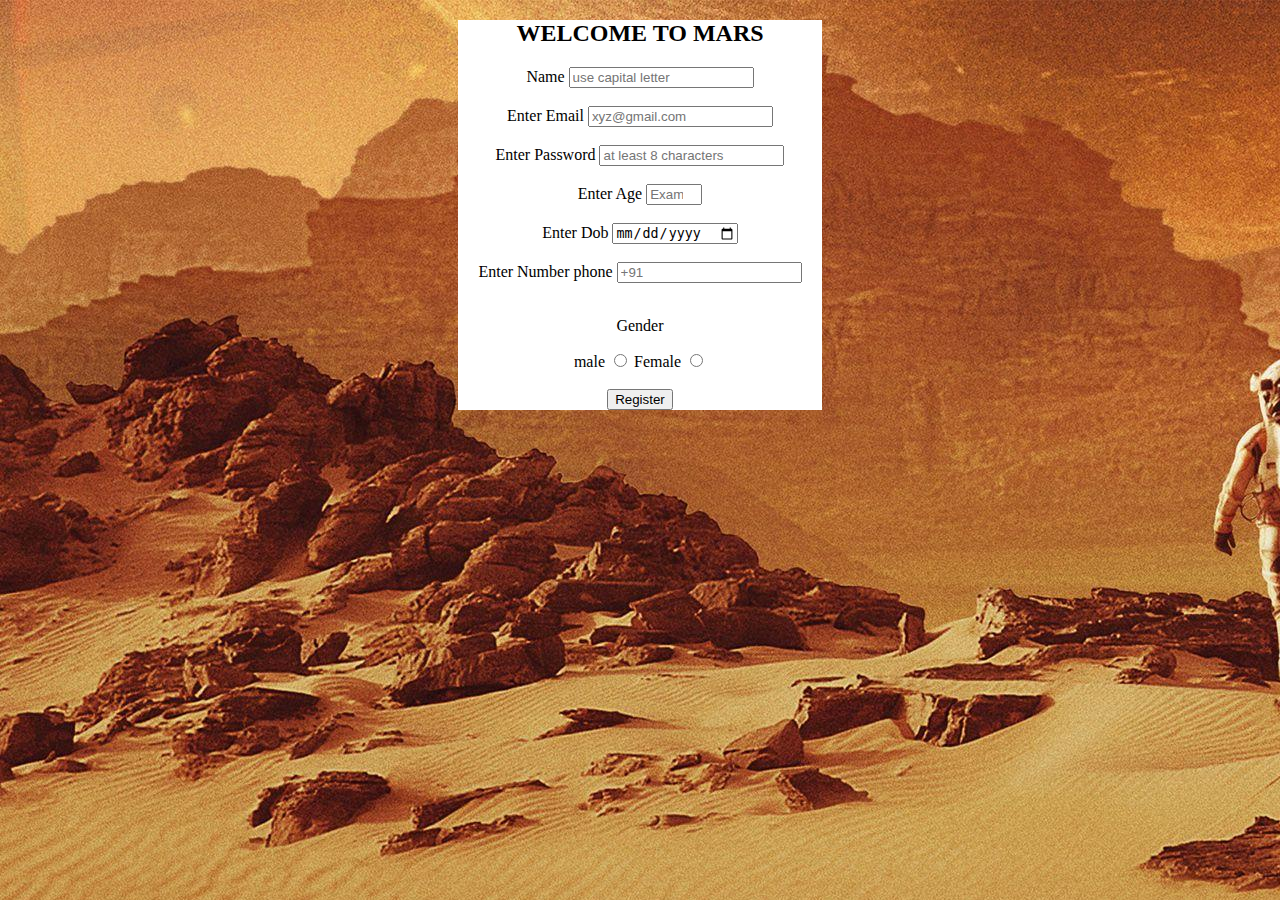
<file: index.html>
<!DOCTYPE html>
<html lang="en">
<head>
    <meta charset="UTF-8">
    <meta name="viewport" content="width=device-width, initial-scale=1.0">
    <title>Register</title>
    <link rel="stylesheet" href="style.css">
</head>
<body>
    <main>
        <div  class="reg">
            <center>
            <form action="formlogin.html">
                <h2>WELCOME TO MARS</h2>
                <label for="Name"> Name</label>
                <input type="text" placeholder="use capital letter" name="" maxlength="50" minlength="10" />
                <br/><br/>

                <label for="email">Enter Email</label>
                <input type="email"  placeholder="xyz@gmail.com" />
                <br/><br/>

                <label for="password"> Enter Password</label>
                <input type="password" placeholder="at least 8 characters" minlength="8" maxlength="20" /> 
                <br/><br/>
                
                <label for="Age">Enter Age</label>
                <input type="Number" placeholder="Example=22" min="18" max="55" />
                <br/><br/>

                <label for="Dob"> Enter Dob</label>
                <input type="date" />
                <br/><br/>

                <label for="phone"> Enter Number phone</label>
                <input type="tel" placeholder="+91" />
                <br/><br/>
                 
                <p> Gender</p>
                <label for="Male">male</label>
                <input type="radio" Name="gender"/>
                <label for="Female">Female</label>
                <input type="radio" Name="gender" />
                <br/><br/>
                <input type="submit" name="submit" value="Register"/>
             </form>
             </center>
        </div>
    </main>
</body>
</html>
</file>
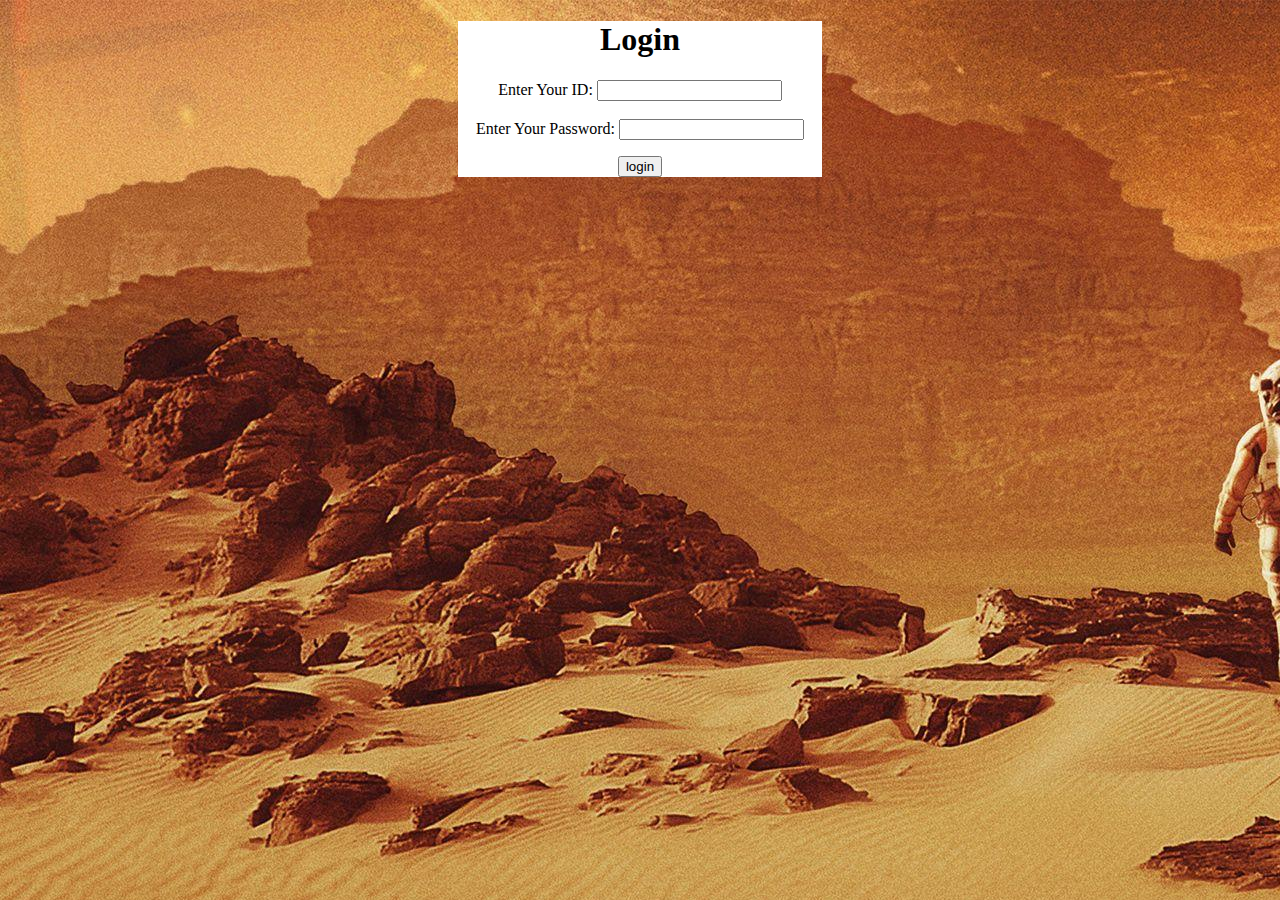
<file: formlogin.html>
<!DOCTYPE html>
<html lang="en">
<head>
    <meta charset="UTF-8">
    <meta name="viewport" content="width=device-width, initial-scale=1.0">
    <title>Document</title>
    <link rel="stylesheet" href="style.css">
</head>
<body>
    <main>
        <div class="login">
    <form action="../index.html" method="post" enctype="multipart/form-data" class="" id="">
        <center>
            <h1>Login</h1>
        <tr>
            <td><label for="id"> Enter Your ID:</label></td>
        </tr>
        <tr>
            <td><input type=tex required/></td>
        </tr><br/><br/>
        <tr>
        <td><label for="password"> Enter Your Password:</label></td>
        </tr>
        <tr>
            <td><input type="password" required/></td>
        </tr>  <br/>
        <tr>
            <P>
            <td><input type="submit"  name="Login" value="login"></td>
            </P>
        </tr>
        </center>
    </form>
    </div>
    </main>
</body>
</html>
</file>
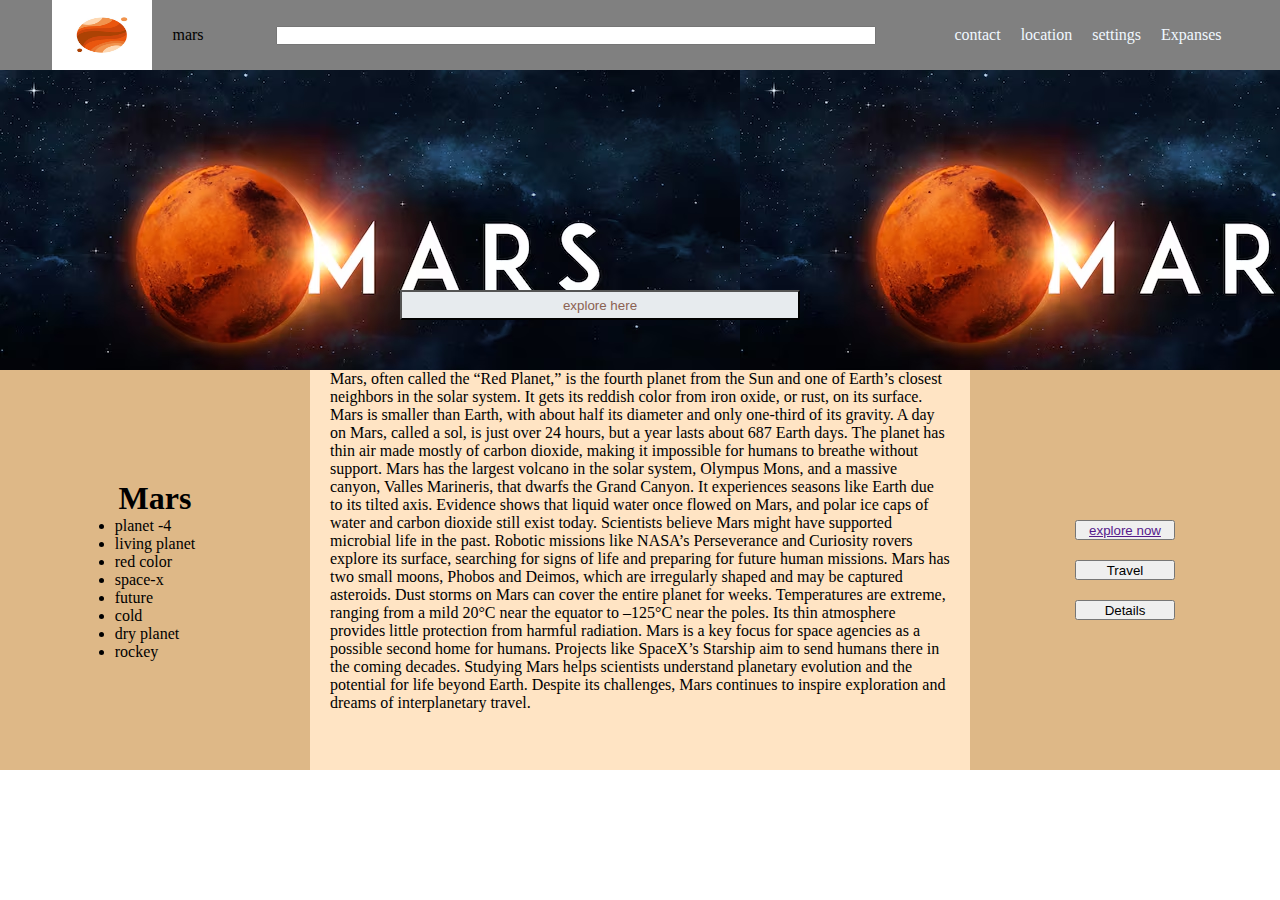
<file: mars.html>
<!DOCTYPE html>
<html lang="en">
<head>
    <meta charset="UTF-8">
    <meta name="viewport" content="width=device-width, initial-scale=1.0">
    <title>Mars</title>
    <link rel="stylesheet" href="mars.css">
</head>
<body>
    
        <div class="navbar">
            <div class="logo">
                <img src="images/marslogo.jpg" alt="" width="100px" height="70px">
                <span>mars</span>
            </div>
            <div class="search">
                 <input type="search">
            </div>
            <div class="endnavbar">
                <a href="">contact</a>
                <a href="">location</a>
                <a href="">settings</a>
                <a href="">Expanses</a>
            </div>
        </div>
     
        <div class="secondrow">
            <div>
                <button>explore here</button>
            </div>
        </div>
       <section>
             <div class="grid">
                <div class="leftgrid">
                    <h1>Mars</h1>
                    <ul>
                        <li>planet -4</li>
                        <li> living planet</li>
                        <li>red color</li>
                        <li>space-x</li>
                        <li>future</li>
                        <li>cold</li>
                        <li>dry planet</li>
                        <li>rockey</li>
                    </ul>
                </div>
                <div class="cenrergrid">
                    <p>
                        Mars, often called the “Red Planet,” is the fourth planet from the Sun and one of Earth’s closest neighbors in the solar system. It gets its reddish color from iron oxide, or rust, on its surface. Mars is smaller than Earth, with about half its diameter and only one-third of its gravity. A day on Mars, called a sol, is just over 24 hours, but a year lasts about 687 Earth days. The planet has thin air made mostly of carbon dioxide, making it impossible for humans to breathe without support. Mars has the largest volcano in the solar system, Olympus Mons, and a massive canyon, Valles Marineris, that dwarfs the Grand Canyon. It experiences seasons like Earth due to its tilted axis. Evidence shows that liquid water once flowed on Mars, and polar ice caps of water and carbon dioxide still exist today. Scientists believe Mars might have supported microbial life in the past. Robotic missions like NASA’s Perseverance and Curiosity rovers explore its surface, searching for signs of life and preparing for future human missions. Mars has two small moons, Phobos and Deimos, which are irregularly shaped and may be captured asteroids. Dust storms on Mars can cover the entire planet for weeks. Temperatures are extreme, ranging from a mild 20°C near the equator to –125°C near the poles. Its thin atmosphere provides little protection from harmful radiation. Mars is a key focus for space agencies as a possible second home for humans. Projects like SpaceX’s Starship aim to send humans there in the coming decades. Studying Mars helps scientists understand planetary evolution and the potential for life beyond Earth. Despite its challenges, Mars continues to inspire exploration and dreams of interplanetary travel.
                    </p>
                </div>
                <div class="rightgrid">
                    <button><a href="">explore now</a></button>
                     <button>Travel</button>
                      <button>Details</button>
                       
                </div>
             </div>
       </section>
</body>
</html>
</file>
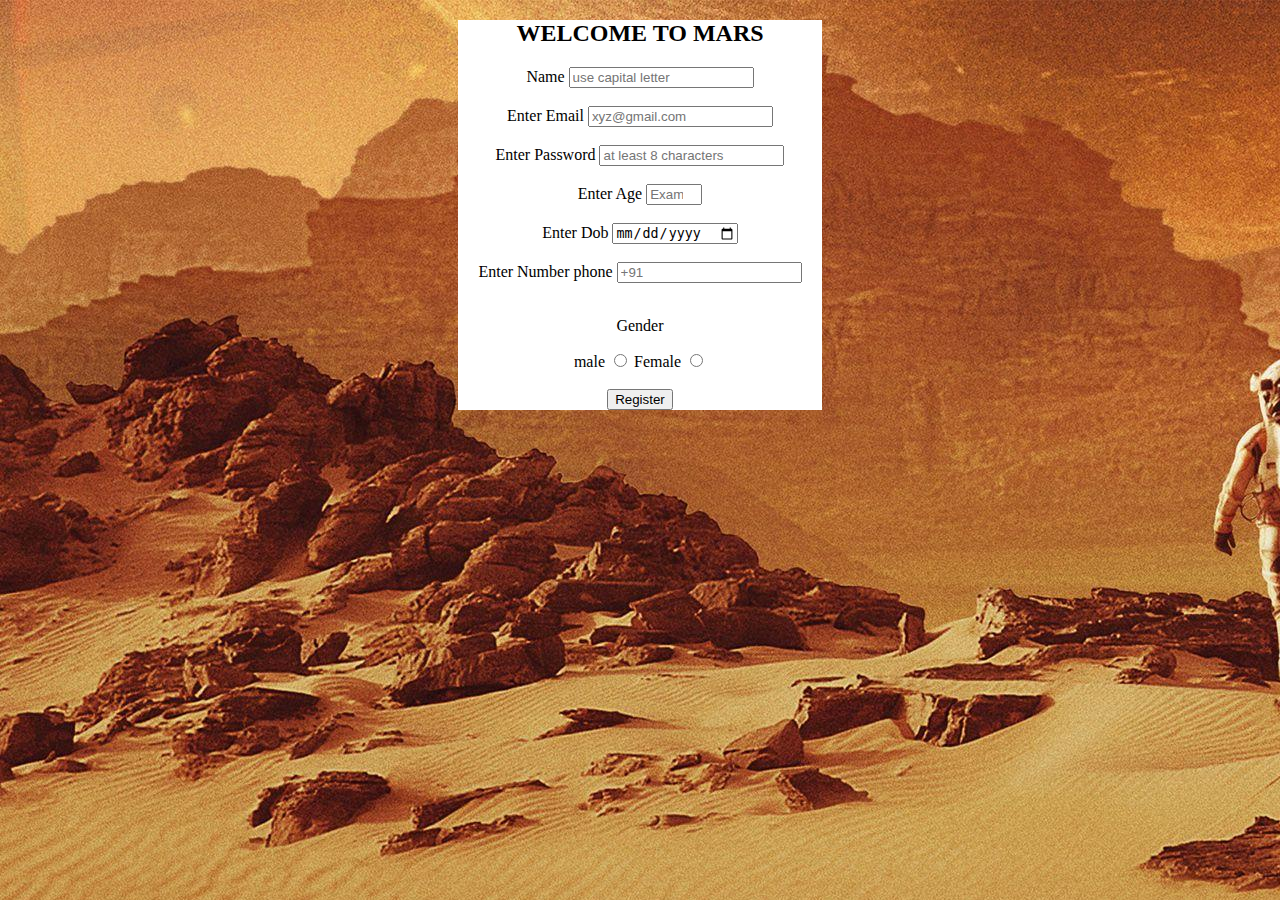
<file: myregister.html>
<!DOCTYPE html>
<html lang="en">
<head>
    <meta charset="UTF-8">
    <meta name="viewport" content="width=device-width, initial-scale=1.0">
    <title>Register</title>
    <link rel="stylesheet" href="style.css">
</head>
<body>
    <main>
        <div  class="reg">
            <center>
            <form action="formlogin.html">
                <h2>WELCOME TO MARS</h2>
                <label for="Name"> Name</label>
                <input type="text" placeholder="use capital letter" name="" maxlength="50" minlength="10" />
                <br/><br/>

                <label for="email">Enter Email</label>
                <input type="email"  placeholder="xyz@gmail.com" />
                <br/><br/>

                <label for="password"> Enter Password</label>
                <input type="password" placeholder="at least 8 characters" minlength="8" maxlength="20" /> 
                <br/><br/>
                
                <label for="Age">Enter Age</label>
                <input type="Number" placeholder="Example=22" min="18" max="55" />
                <br/><br/>

                <label for="Dob"> Enter Dob</label>
                <input type="date" />
                <br/><br/>

                <label for="phone"> Enter Number phone</label>
                <input type="tel" placeholder="+91" />
                <br/><br/>
                 
                <p> Gender</p>
                <label for="Male">male</label>
                <input type="radio" Name="gender"/>
                <label for="Female">Female</label>
                <input type="radio" Name="gender" />
                <br/><br/>
                <input type="submit" name="submit" value="Register"/>
             </form>
             </center>
        </div>
    </main>
</body>
</html>
</file>
<file: style.css>
body{
    background-image: url(wp1916209.jpg);
}
.login{
    background-color: white;
    margin-left: 450px;
    margin-right: 450px;
}
.reg{
    background-color: white;
    margin-left: 450px;
    margin-right: 450px;
}
</file>
<file: mars.css>
*
{
    margin: 0;
    padding: 0;
    box-sizing: border-box;
}
.navbar
{
    display: grid;
    grid-template-columns:20% 50% 30%;
    background-color: grey;
    box-shadow: 0px 5px 15px blue;
}
.logo
{
    display: flex;
    justify-content: center;
    align-items: center;
    gap: 20px;

}
.search
{
    display: flex;
    justify-content: center;
    align-items: center;
}
.search input
{
    width: 600px;
}
.endnavbar
{
    display: flex;
    justify-content: center;
    align-items: center;
    gap: 20px;
}
.endnavbar a
{
    text-decoration: none;
    color: aliceblue;
}
.secondrow
{
    background-image: url(images/marsbanner.avif);
    height: 300px;
}
.secondrow button
{
    margin-left: 400px;
    margin-top: 220px;
    color: rgb(139, 98, 82);
    background-color: rgb(231, 235, 238);
    height: 30px;
    width: 400px;
   
}
.grid
{
    height: 400px;
    display: grid;
    grid-template-columns: 1fr 2fr 1fr;
    column-gap: 20px;
    background-color: bisque;

}
.leftgrid
{
    background-color: burlywood;
    display: flex;
    flex-direction: column;
    justify-content: center;
    align-items: center;
   
}
.rightgrid
{
    display: flex;
    flex-direction: column;
    gap: 20px;
    justify-content: center;
    align-items:center;
    background-color: burlywood ;
} 
.rightgrid button
{
    width: 100px;
    height: 20px;
}
</file>
